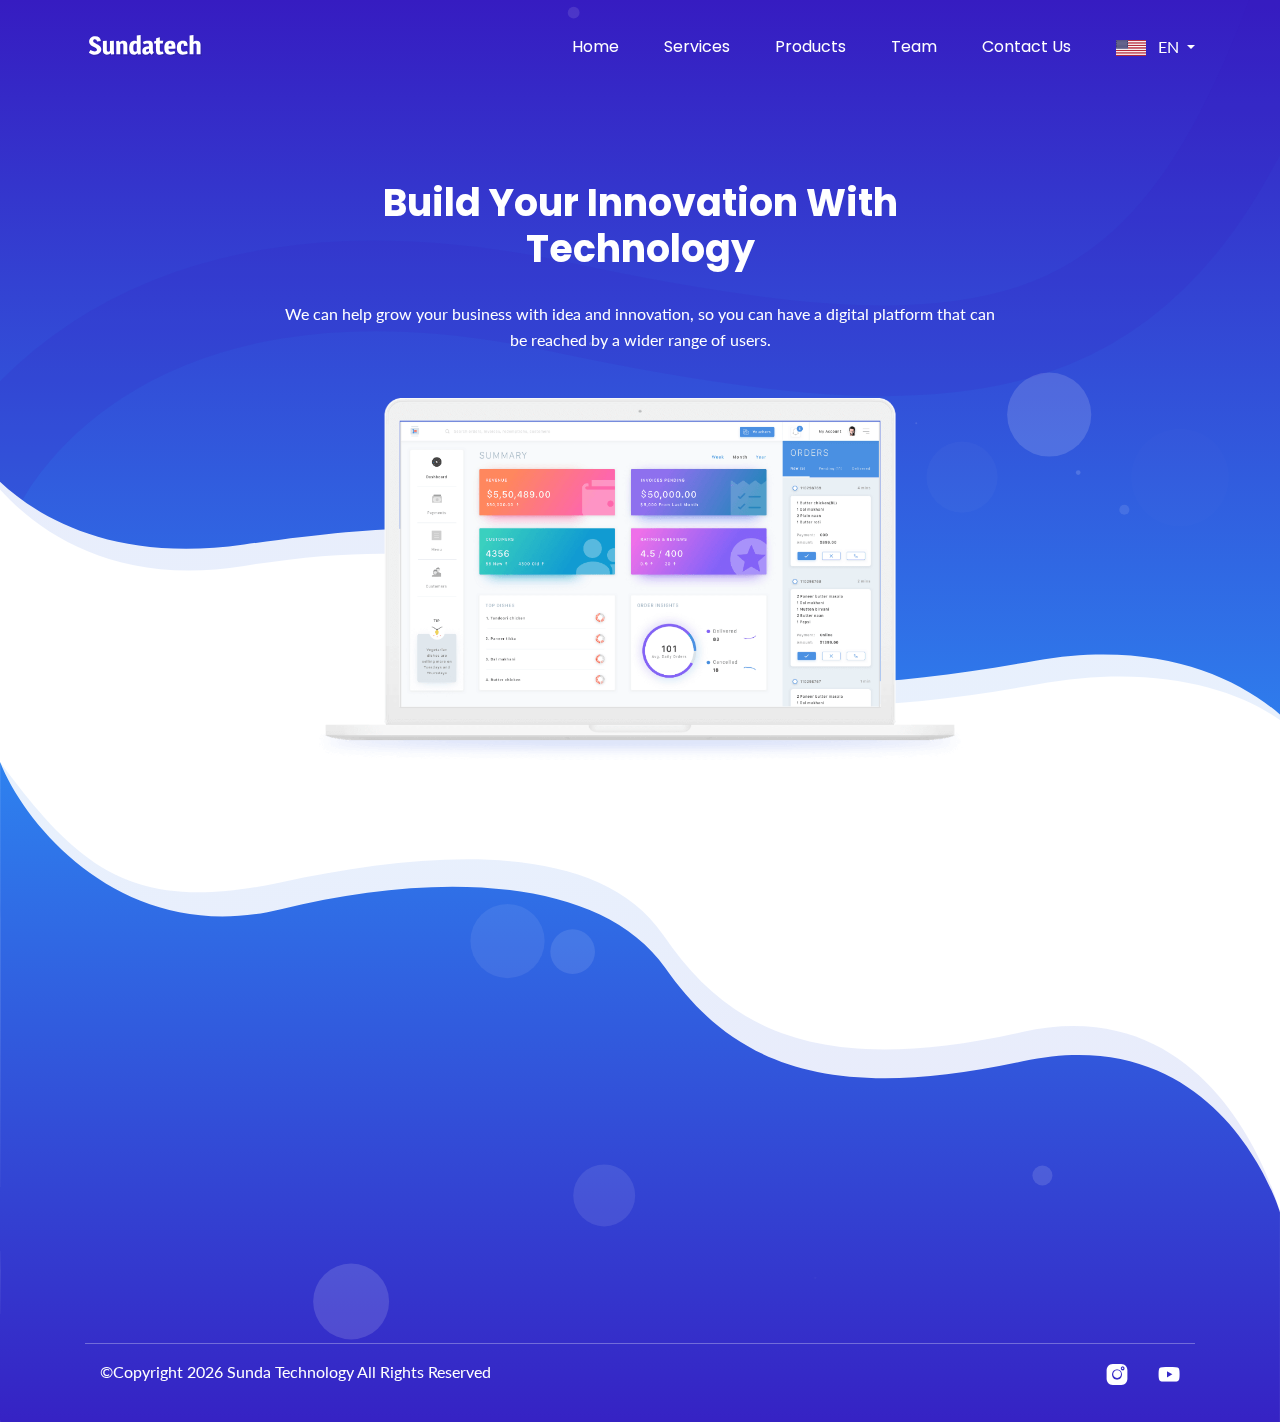
<file: index.html>
<!DOCTYPE html><html lang=""><head><meta charset="utf-8"><meta http-equiv="X-UA-Compatible" content="IE=edge"><meta name="viewport" content="width=device-width,initial-scale=1"><link rel="icon" href="favicon.png"><meta name="author" content="PT Inovasi Teknologi Sunda"><meta name="description" content="PT Inovasi Teknologi Sunda menyediakan layanan dan konsultasi pengembangan teknologi informasi seperti pembuatan aplikasi berbasis website dan mobile."><meta name="google-site-verification" content="ZcsbvvWk3Tnx2zmRN5pMKx7gRNHwuByqfIxQmxJ1hlM"><meta name="keywords" content="Sunda Technology, Sunda Tech, sundatech.id, Sundatech, SundaTech, SundaTechnology, Technology, Sunda, Inovasi Sunda, Inovasi Teknologi Sunda, Teknologi Sunda, Sundatech.id, Sundatech.com"><meta property="og:site_name" content="Sunda Technology"><meta property="og:site" content="https://www.sundatech.id"><meta property="og:title" content="Sunda Technology - Future Innovation Technology"><meta property="og:description" content="Sunda Technology menyediakan layanan dan konsultasi pengembangan teknologi informasi seperti pembuatan produk aplikasi berbasis website dan mobile."><meta property="og:image" content=""><meta property="og:url" content="https://www.sundatech.id/about"><meta property="og:url" content="https://www.sundatech.id/products"><meta property="og:url" content="https://www.sundatech.id/services"><meta property="og:url" content="https://www.sundatech.id/contact"><title>Sunda Technology - Future Innovation Technology</title><link rel="stylesheet" href="./vtheme/css/animate.css"><link rel="stylesheet" href="./vtheme/css/magnific-popup.css"><link rel="stylesheet" href="./vtheme/css/slick.css"><link rel="stylesheet" href="./vtheme/css/LineIcons.css"><link rel="stylesheet" href="./vtheme/css/font-awesome.min.css"><link rel="stylesheet" href="./vtheme/css/bootstrap.min.css"><link rel="stylesheet" href="./vtheme/css/default.css"><link rel="stylesheet" href="./vtheme/css/style.css"><link href="css/app.d7c24077.css" rel="preload" as="style"><link href="js/app.fe87b085.js" rel="preload" as="script"><link href="js/chunk-vendors.5c04fefe.js" rel="preload" as="script"><link href="css/app.d7c24077.css" rel="stylesheet"></head><body><noscript><strong>We're sorry but sundatech-landing doesn't work properly without JavaScript enabled. Please enable it to continue.</strong></noscript><div id="app"></div><script src="./vtheme/js/vendor/jquery-1.12.4.min.js"></script><script src="./vtheme/js/vendor/modernizr-3.7.1.min.js"></script><script src="./vtheme/js/popper.min.js"></script><script src="./vtheme/js/bootstrap.min.js"></script><script src="./vtheme/js/plugins.js"></script><script src="./vtheme/js/slick.min.js"></script><script src="./vtheme/js/ajax-contact.js"></script><script src="./vtheme/js/waypoints.min.js"></script><script src="./vtheme/js/jquery.counterup.min.js"></script><script src="./vtheme/js/jquery.magnific-popup.min.js"></script><script src="./vtheme/js/jquery.easing.min.js"></script><script src="./vtheme/js/scrolling-nav.js"></script><script src="./vtheme/js/wow.min.js"></script><script src="./vtheme/js/particles.min.js"></script><script src="./vtheme/js/main.js"></script><script src="js/chunk-vendors.5c04fefe.js"></script><script src="js/app.fe87b085.js"></script></body></html>
</file>
<file: vtheme/css/default.css>
/* Deafult Margin & Padding */
/*-- Margin Top --*/
.mt-5 {
	margin-top: 5px;
}
.mt-10 {
	margin-top: 10px;
}
.mt-15 {
	margin-top: 15px;
}
.mt-20 {
	margin-top: 20px;
}
.mt-25 {
	margin-top: 25px;
}
.mt-30 {
	margin-top: 30px;
}
.mt-35 {
	margin-top: 35px;
}
.mt-40 {
	margin-top: 40px;
}
.mt-45 {
	margin-top: 45px;
}
.mt-50 {
	margin-top: 50px;
}
.mt-55 {
	margin-top: 55px;
}
.mt-60 {
	margin-top: 60px;
}
.mt-65 {
	margin-top: 65px;
}
.mt-70 {
	margin-top: 70px;
}
.mt-75 {
	margin-top: 75px;
}
.mt-80 {
	margin-top: 80px;
}
.mt-85 {
	margin-top: 85px;
}
.mt-90 {
	margin-top: 90px;
}
.mt-95 {
	margin-top: 95px;
}
.mt-100 {
	margin-top: 100px;
}
.mt-105 {
	margin-top: 105px;
}
.mt-110 {
	margin-top: 110px;
}
.mt-115 {
	margin-top: 115px;
}
.mt-120 {
	margin-top: 120px;
}
.mt-125 {
	margin-top: 125px;
}
.mt-130 {
	margin-top: 130px;
}
.mt-135 {
	margin-top: 135px;
}
.mt-140 {
	margin-top: 140px;
}
.mt-145 {
	margin-top: 145px;
}
.mt-150 {
	margin-top: 150px;
}
.mt-155 {
	margin-top: 155px;
}
.mt-160 {
	margin-top: 160px;
}
.mt-165 {
	margin-top: 165px;
}
.mt-170 {
	margin-top: 170px;
}
.mt-175 {
	margin-top: 175px;
}
.mt-180 {
	margin-top: 180px;
}
.mt-185 {
	margin-top: 185px;
}
.mt-190 {
	margin-top: 190px;
}
.mt-195 {
	margin-top: 195px;
}
.mt-200 {
	margin-top: 200px;
}
/*-- Margin Bottom --*/

.mb-5 {
	margin-bottom: 5px;
}
.mb-10 {
	margin-bottom: 10px;
}
.mb-15 {
	margin-bottom: 15px;
}
.mb-20 {
	margin-bottom: 20px;
}
.mb-25 {
	margin-bottom: 25px;
}
.mb-30 {
	margin-bottom: 30px;
}
.mb-35 {
	margin-bottom: 35px;
}
.mb-40 {
	margin-bottom: 40px;
}
.mb-45 {
	margin-bottom: 45px;
}
.mb-50 {
	margin-bottom: 50px;
}
.mb-55 {
	margin-bottom: 55px;
}
.mb-60 {
	margin-bottom: 60px;
}
.mb-65 {
	margin-bottom: 65px;
}
.mb-70 {
	margin-bottom: 70px;
}
.mb-75 {
	margin-bottom: 75px;
}
.mb-80 {
	margin-bottom: 80px;
}
.mb-85 {
	margin-bottom: 85px;
}
.mb-90 {
	margin-bottom: 90px;
}
.mb-95 {
	margin-bottom: 95px;
}
.mb-100 {
	margin-bottom: 100px;
}
.mb-105 {
	margin-bottom: 105px;
}
.mb-110 {
	margin-bottom: 110px;
}
.mb-115 {
	margin-bottom: 115px;
}
.mb-120 {
	margin-bottom: 120px;
}
.mb-125 {
	margin-bottom: 125px;
}
.mb-130 {
	margin-bottom: 130px;
}
.mb-135 {
	margin-bottom: 135px;
}
.mb-140 {
	margin-bottom: 140px;
}
.mb-145 {
	margin-bottom: 145px;
}
.mb-150 {
	margin-bottom: 150px;
}
.mb-155 {
	margin-bottom: 155px;
}
.mb-160 {
	margin-bottom: 160px;
}
.mb-165 {
	margin-bottom: 165px;
}
.mb-170 {
	margin-bottom: 170px;
}
.mb-175 {
	margin-bottom: 175px;
}
.mb-180 {
	margin-bottom: 180px;
}
.mb-185 {
	margin-bottom: 185px;
}
.mb-190 {
	margin-bottom: 190px;
}
.mb-195 {
	margin-bottom: 195px;
}
.mb-200 {
	margin-bottom: 200px;
}
/*-- margin left --*/
.ml-5 {
	margin-left: 5px;
}
.ml-10 {
	margin-left: 10px;
}
.ml-15 {
	margin-left: 15px;
}
.ml-20 {
	margin-left: 20px;
}
.ml-25 {
	margin-left: 25px;
}
.ml-30 {
	margin-left: 30px;
}
.ml-35 {
	margin-left: 35px;
}
.ml-40 {
	margin-left: 40px;
}
.ml-45 {
	margin-left: 45px;
}
.ml-50 {
	margin-left: 50px;
}
.ml-55 {
	margin-left: 55px;
}
.ml-60 {
	margin-left: 60px;
}
.ml-65 {
	margin-left: 65px;
}
.ml-70 {
	margin-left: 70px;
}
.ml-75 {
	margin-left: 75px;
}
.ml-80 {
	margin-left: 80px;
}
.ml-85 {
	margin-left: 85px;
}
.ml-90 {
	margin-left: 90px;
}
.ml-95 {
	margin-left: 95px;
}
.ml-100 {
	margin-left: 100px;
}
.ml-105 {
	margin-left: 105px;
}
.ml-110 {
	margin-left: 110px;
}
.ml-115 {
	margin-left: 115px;
}
.ml-120 {
	margin-left: 120px;
}
.ml-125 {
	margin-left: 125px;
}
.ml-130 {
	margin-left: 130px;
}
.ml-135 {
	margin-left: 135px;
}
.ml-140 {
	margin-left: 140px;
}
.ml-145 {
	margin-left: 145px;
}
.ml-150 {
	margin-left: 150px;
}
.ml-155 {
	margin-left: 155px;
}
.ml-160 {
	margin-left: 160px;
}
.ml-165 {
	margin-left: 165px;
}
.ml-170 {
	margin-left: 170px;
}
.ml-175 {
	margin-left: 175px;
}
.ml-180 {
	margin-left: 180px;
}
.ml-185 {
	margin-left: 185px;
}
.ml-190 {
	margin-left: 190px;
}
.ml-195 {
	margin-left: 195px;
}
.ml-200 {
	margin-left: 200px;
}
/*-- margin right --*/
.mr-5 {
	margin-right: 5px;
}
.mr-10 {
	margin-right: 10px;
}
.mr-15 {
	margin-right: 15px;
}
.mr-20 {
	margin-right: 20px;
}
.mr-25 {
	margin-right: 25px;
}
.mr-30 {
	margin-right: 30px;
}
.mr-35 {
	margin-right: 35px;
}
.mr-40 {
	margin-right: 40px;
}
.mr-45 {
	margin-right: 45px;
}
.mr-50 {
	margin-right: 50px;
}
.mr-55 {
	margin-right: 55px;
}
.mr-60 {
	margin-right: 60px;
}
.mr-65 {
	margin-right: 65px;
}
.mr-70 {
	margin-right: 70px;
}
.mr-75 {
	margin-right: 75px;
}
.mr-80 {
	margin-right: 80px;
}
.mr-85 {
	margin-right: 85px;
}
.mr-90 {
	margin-right: 90px;
}
.mr-95 {
	margin-right: 95px;
}
.mr-100 {
	margin-right: 100px;
}
.mr-105 {
	margin-right: 105px;
}
.mr-110 {
	margin-right: 110px;
}
.mr-115 {
	margin-right: 115px;
}
.mr-120 {
	margin-right: 120px;
}
.mr-125 {
	margin-right: 125px;
}
.mr-130 {
	margin-right: 130px;
}
.mr-135 {
	margin-right: 135px;
}
.mr-140 {
	margin-right: 140px;
}
.mr-145 {
	margin-right: 145px;
}
.mr-150 {
	margin-right: 150px;
}
.mr-155 {
	margin-right: 155px;
}
.mr-160 {
	margin-right: 160px;
}
.mr-165 {
	margin-right: 165px;
}
.mr-170 {
	margin-right: 170px;
}
.mr-175 {
	margin-right: 175px;
}
.mr-180 {
	margin-right: 180px;
}
.mr-185 {
	margin-right: 185px;
}
.mr-190 {
	margin-right: 190px;
}
.mr-195 {
	margin-right: 195px;
}
.mr-200 {
	margin-right: 200px;
}


/*-- Padding Top --*/

.pt-5 {
	padding-top: 5px;
}
.pt-10 {
	padding-top: 10px;
}
.pt-15 {
	padding-top: 15px;
}
.pt-20 {
	padding-top: 20px;
}
.pt-25 {
	padding-top: 25px;
}
.pt-30 {
	padding-top: 30px;
}
.pt-35 {
	padding-top: 35px;
}
.pt-40 {
	padding-top: 40px;
}
.pt-45 {
	padding-top: 45px;
}
.pt-50 {
	padding-top: 50px;
}
.pt-55 {
	padding-top: 55px;
}
.pt-60 {
	padding-top: 60px;
}
.pt-65 {
	padding-top: 65px;
}
.pt-70 {
	padding-top: 70px;
}
.pt-75 {
	padding-top: 75px;
}
.pt-80 {
	padding-top: 80px;
}
.pt-85 {
	padding-top: 85px;
}
.pt-90 {
	padding-top: 90px;
}
.pt-95 {
	padding-top: 95px;
}
.pt-100 {
	padding-top: 100px;
}
.pt-105 {
	padding-top: 105px;
}
.pt-110 {
	padding-top: 110px;
}
.pt-115 {
	padding-top: 115px;
}
.pt-120 {
	padding-top: 120px;
}
.pt-125 {
	padding-top: 125px;
}
.pt-130 {
	padding-top: 130px;
}
.pt-135 {
	padding-top: 135px;
}
.pt-140 {
	padding-top: 140px;
}
.pt-145 {
	padding-top: 145px;
}
.pt-150 {
	padding-top: 150px;
}
.pt-155 {
	padding-top: 155px;
}
.pt-160 {
	padding-top: 160px;
}
.pt-165 {
	padding-top: 165px;
}
.pt-170 {
	padding-top: 170px;
}
.pt-175 {
	padding-top: 175px;
}
.pt-180 {
	padding-top: 180px;
}
.pt-185 {
	padding-top: 185px;
}
.pt-190 {
	padding-top: 190px;
}
.pt-195 {
	padding-top: 195px;
}
.pt-200 {
	padding-top: 200px;
}
/*-- Padding Bottom --*/

.pb-5 {
	padding-bottom: 5px;
}
.pb-10 {
	padding-bottom: 10px;
}
.pb-15 {
	padding-bottom: 15px;
}
.pb-20 {
	padding-bottom: 20px;
}
.pb-25 {
	padding-bottom: 25px;
}
.pb-30 {
	padding-bottom: 30px;
}
.pb-35 {
	padding-bottom: 35px;
}
.pb-40 {
	padding-bottom: 40px;
}
.pb-45 {
	padding-bottom: 45px;
}
.pb-50 {
	padding-bottom: 50px;
}
.pb-55 {
	padding-bottom: 55px;
}
.pb-60 {
	padding-bottom: 60px;
}
.pb-65 {
	padding-bottom: 65px;
}
.pb-70 {
	padding-bottom: 70px;
}
.pb-75 {
	padding-bottom: 75px;
}
.pb-80 {
	padding-bottom: 80px;
}
.pb-85 {
	padding-bottom: 85px;
}
.pb-90 {
	padding-bottom: 90px;
}
.pb-95 {
	padding-bottom: 95px;
}
.pb-100 {
	padding-bottom: 100px;
}
.pb-105 {
	padding-bottom: 105px;
}
.pb-110 {
	padding-bottom: 110px;
}
.pb-115 {
	padding-bottom: 115px;
}
.pb-120 {
	padding-bottom: 120px;
}
.pb-125 {
	padding-bottom: 125px;
}
.pb-130 {
	padding-bottom: 130px;
}
.pb-135 {
	padding-bottom: 135px;
}
.pb-140 {
	padding-bottom: 140px;
}
.pb-145 {
	padding-bottom: 145px;
}
.pb-150 {
	padding-bottom: 150px;
}
.pb-155 {
	padding-bottom: 155px;
}
.pb-160 {
	padding-bottom: 160px;
}
.pb-165 {
	padding-bottom: 165px;
}
.pb-170 {
	padding-bottom: 170px;
}
.pb-175 {
	padding-bottom: 175px;
}
.pb-180 {
	padding-bottom: 180px;
}
.pb-185 {
	padding-bottom: 185px;
}
.pb-190 {
	padding-bottom: 190px;
}
.pb-195 {
	padding-bottom: 195px;
}
.pb-200 {
	padding-bottom: 200px;
}

/*-- Padding left --*/

.pl-0 {
	padding-left: 0px;
}
.pl-5 {
	padding-left: 5px;
}
.pl-10 {
	padding-left: 10px;
}
.pl-15 {
	padding-left: 15px;
}
.pl-20 {
	padding-left: 20px;
}
.pl-25 {
	padding-left: 25px;
}
.pl-30 {
	padding-left: 30px;
}
.pl-35 {
	padding-left: 35px;
}
.pl-40 {
	padding-left: 40px;
}
.pl-45 {
	padding-left: 45px;
}
.pl-50 {
	padding-left: 50px;
}
.pl-55 {
	padding-left: 55px;
}
.pl-60 {
	padding-left: 60px;
}
.pl-65 {
	padding-left: 65px;
}
.pl-70 {
	padding-left: 70px;
}
.pl-75 {
	padding-left: 75px;
}
.pl-80 {
	padding-left: 80px;
}
.pl-85 {
	padding-left: 85px;
}
.pl-90 {
	padding-left: 90px;
}
.pl-100 {
	padding-left: 100px;
}
.pl-105 {
	padding-left: 105px;
}
.pl-110 {
	padding-left: 110px;
}
.pl-115 {
	padding-left: 115px;
}
.pl-120 {
	padding-left: 120px;
}
.pl-125 {
	padding-left: 125px;
}
/*-- Padding right --*/

.pr-0 {
	padding-right: 0px;
}
.pr-5 {
	padding-right: 5px;
}
.pr-10 {
	padding-right: 10px;
}
.pr-15 {
	padding-right: 15px;
}
.pr-20 {
	padding-right: 20px;
}
.pr-25 {
	padding-right: 25px;
}
.pr-30 {
	padding-right: 30px;
}
.pr-35 {
	padding-right: 35px;
}
.pr-40 {
	padding-right: 40px;
}
.pr-45 {
	padding-right: 45px;
}
.pr-50 {
	padding-right: 50px;
}
.pr-55 {
	padding-right: 55px;
}
.pr-60 {
	padding-right: 60px;
}
.pr-65 {
	padding-right: 65px;
}
.pr-70 {
	padding-right: 70px;
}
.pr-75 {
	padding-right: 75px;
}
.pr-80 {
	padding-right: 80px;
}
.pr-85 {
	padding-right: 85px;
}
.pr-90 {
	padding-right: 90px;
}
.pr-95 {
	padding-right: 95px;
}
.pr-100 {
	padding-right: 100px;
}
.pr-105 {
	padding-right: 105px;
}
/* Background Color */

.gray-bg {
	background: #f6f6f6;
}
.white-bg {
	background: #fff;
}
.black-bg {
	background: #222;
}
/* Color */

.white {
	color: #fff;
}
.black {
	color: #222;
}
/* black overlay */

[data-overlay] {
	position: relative;
}
[data-overlay]::before {
	background: #000 none repeat scroll 0 0;
	content: "";
	height: 100%;
	left: 0;
	position: absolute;
	top: 0;
	width: 100%;
	z-index: 1;
}
[data-overlay="3"]::before {
	opacity: 0.3;
}
[data-overlay="4"]::before {
	opacity: 0.4;
}
[data-overlay="5"]::before {
	opacity: 0.5;
}
[data-overlay="6"]::before {
	opacity: 0.6;
}
[data-overlay="7"]::before {
	opacity: 0.7;
}
[data-overlay="8"]::before {
	opacity: 0.8;
}
[data-overlay="9"]::before {
	opacity: 0.9;
}
</file>
<file: vtheme/css/style.css>
/*-----------------------------------------------------------------------------------

    Template Name: Sass Landing Page,
    Template URI: site.com
    Description: Sass Landing Page,
    Author: Uideck
    Author URI: https://uideck.com/
    Support: https://uideck.com/support/
    Version: 1.0

-----------------------------------------------------------------------------------

    CSS INDEX
    ===================

    01.COMMON 
    02.HEADER
    03.BRAND
    04.SERVICES
    05.ABOUT
    06.VIDEO COUNTER
    07.TEAM
    08.TESTIMONIAL
    09.BLOG
    10.SUBSCRIBE
    11.FOOTER

-----------------------------------------------------------------------------------*/
/*===========================
     01.COMMON css 
===========================*/
@import url("https://fonts.googleapis.com/css?family=Poppins:400,700|Lato:300,400,700&display=swap");
body {
  font-family: "Lato", sans-serif;
  font-weight: normal;
  font-style: normal;
  color: #6A6972;
  overflow-x: hidden; }

* {
  margin: 0;
  padding: 0;
  -webkit-box-sizing: border-box;
  -moz-box-sizing: border-box;
  box-sizing: border-box; }

img {
  max-width: 100%; }

a:focus,
input:focus,
textarea:focus,
button:focus {
  text-decoration: none;
  outline: none; }

a:focus,
a:hover {
  text-decoration: none; }

i,
span,
a {
  display: inline-block; }

audio,
canvas,
iframe,
img,
svg,
video {
  vertical-align: middle; }

h1,
h2,
h3,
h4,
h5,
h6 {
  font-family: "Poppins", sans-serif;
  font-weight: 700;
  color: #2E2E2E;
  margin: 0px; }

h1 {
  font-size: 48px; }

h2 {
  font-size: 36px; }

h3 {
  font-size: 28px; }

h4 {
  font-size: 22px; }

h5 {
  font-size: 18px; }

h6 {
  font-size: 16px; }

ul, ol {
  margin: 0px;
  padding: 0px;
  list-style-type: none; }

p {
  font-size: 16px;
  font-weight: 400;
  line-height: 26px;
  color: #6A6972;
  margin: 0px; }

.bg_cover {
  background-position: center center;
  background-size: cover;
  background-repeat: no-repeat;
  width: 100%;
  height: 100%; }

/*===== All Slick Slide Outline Style =====*/
.slick-slide {
  outline: 0; }

/*===== All Button Style =====*/
.main-btn {
  display: inline-block;
  font-weight: 500;
  text-align: center;
  white-space: nowrap;
  vertical-align: middle;
  -webkit-user-select: none;
  -moz-user-select: none;
  -ms-user-select: none;
  user-select: none;
  padding: 0 25px;
  font-size: 16px;
  line-height: 48px;
  border-radius: 8px;
  border: 0;
  color: #fff;
  cursor: pointer;
  z-index: 5;
  -webkit-transition: all 0.4s ease-out 0s;
  -moz-transition: all 0.4s ease-out 0s;
  -ms-transition: all 0.4s ease-out 0s;
  -o-transition: all 0.4s ease-out 0s;
  transition: all 0.4s ease-out 0s;
  background: -webkit-linear-gradient(left, #33c8c1 0%, #119bd2 50%, #33c8c1 100%);
  background: -o-linear-gradient(left, #33c8c1 0%, #119bd2 50%, #33c8c1 100%);
  background: linear-gradient(to right, #33c8c1 0%, #119bd2 50%, #33c8c1 100%);
  background-size: 200%; }
  .main-btn:hover {
    color: #fff;
    background-position: right center; }

/*===== All SECTION TITLE Style =====*/
.section-title .line {
  background: -webkit-linear-gradient(#fe8464 0%, #fe6e9a 100%);
  background: -o-linear-gradient(#fe8464 0%, #fe6e9a 100%);
  background: linear-gradient(#fe8464 0%, #fe6e9a 100%);
  width: 150px;
  height: 5px;
  margin-bottom: 10px !important; }

.section-title .title {
  font-size: 38px;
  font-weight: 700;
  line-height: 42px; }
  @media (max-width: 767px) {
    .section-title .title {
      font-size: 20px; } }
  @media only screen and (min-width: 576px) and (max-width: 767px) {
    .section-title .title {
      font-size: 30px; } }
  .section-title .title span {
    font-weight: 400;
    display: contents; }

/*===== All Section Title Style =====*/
.section-title .sub-title {
  font-size: 18px;
  font-weight: 400;
  color: #361CC1;
  text-transform: uppercase; }
  @media (max-width: 767px) {
    .section-title .sub-title {
      font-size: 16px; } }

.section-title .title {
  font-size: 32px;
  padding-top: 10px; }
  @media only screen and (min-width: 992px) and (max-width: 1199px) {
    .section-title .title {
      font-size: 30px; } }
  @media (max-width: 767px) {
    .section-title .title {
      font-size: 24px; } }
  .section-title .title span {
    font-weight: 400;
    display: contents; }

/*===== All Slick Slide Outline Style =====*/
.slick-slide {
  outline: 0; }

/*===== All Preloader Style =====*/
.preloader {
  /* Body Overlay */
  position: fixed;
  top: 0;
  left: 0;
  display: table;
  height: 100%;
  width: 100%;
  /* Change Background Color */
  background: #fff;
  z-index: 99999; }
  .preloader .loader {
    display: table-cell;
    vertical-align: middle;
    text-align: center; }
    .preloader .loader .ytp-spinner {
      position: absolute;
      left: 50%;
      top: 50%;
      width: 64px;
      margin-left: -32px;
      z-index: 18;
      pointer-events: none; }
      .preloader .loader .ytp-spinner .ytp-spinner-container {
        pointer-events: none;
        position: absolute;
        width: 100%;
        padding-bottom: 100%;
        top: 50%;
        left: 50%;
        margin-top: -50%;
        margin-left: -50%;
        -webkit-animation: ytp-spinner-linspin 1568.23529647ms linear infinite;
        -moz-animation: ytp-spinner-linspin 1568.23529647ms linear infinite;
        -o-animation: ytp-spinner-linspin 1568.23529647ms linear infinite;
        animation: ytp-spinner-linspin 1568.23529647ms linear infinite; }
        .preloader .loader .ytp-spinner .ytp-spinner-container .ytp-spinner-rotator {
          position: absolute;
          width: 100%;
          height: 100%;
          -webkit-animation: ytp-spinner-easespin 5332ms cubic-bezier(0.4, 0, 0.2, 1) infinite both;
          -moz-animation: ytp-spinner-easespin 5332ms cubic-bezier(0.4, 0, 0.2, 1) infinite both;
          -o-animation: ytp-spinner-easespin 5332ms cubic-bezier(0.4, 0, 0.2, 1) infinite both;
          animation: ytp-spinner-easespin 5332ms cubic-bezier(0.4, 0, 0.2, 1) infinite both; }
          .preloader .loader .ytp-spinner .ytp-spinner-container .ytp-spinner-rotator .ytp-spinner-left {
            position: absolute;
            top: 0;
            left: 0;
            bottom: 0;
            overflow: hidden;
            right: 50%; }
          .preloader .loader .ytp-spinner .ytp-spinner-container .ytp-spinner-rotator .ytp-spinner-right {
            position: absolute;
            top: 0;
            right: 0;
            bottom: 0;
            overflow: hidden;
            left: 50%; }
    .preloader .loader .ytp-spinner-circle {
      box-sizing: border-box;
      position: absolute;
      width: 200%;
      height: 100%;
      border-style: solid;
      /* Spinner Color */
      border-color: #361CC1 #361CC1 #E1E1E1;
      border-radius: 50%;
      border-width: 6px; }
    .preloader .loader .ytp-spinner-left .ytp-spinner-circle {
      left: 0;
      right: -100%;
      border-right-color: #E1E1E1;
      -webkit-animation: ytp-spinner-left-spin 1333ms cubic-bezier(0.4, 0, 0.2, 1) infinite both;
      -moz-animation: ytp-spinner-left-spin 1333ms cubic-bezier(0.4, 0, 0.2, 1) infinite both;
      -o-animation: ytp-spinner-left-spin 1333ms cubic-bezier(0.4, 0, 0.2, 1) infinite both;
      animation: ytp-spinner-left-spin 1333ms cubic-bezier(0.4, 0, 0.2, 1) infinite both; }
    .preloader .loader .ytp-spinner-right .ytp-spinner-circle {
      left: -100%;
      right: 0;
      border-left-color: #E1E1E1;
      -webkit-animation: ytp-right-spin 1333ms cubic-bezier(0.4, 0, 0.2, 1) infinite both;
      -moz-animation: ytp-right-spin 1333ms cubic-bezier(0.4, 0, 0.2, 1) infinite both;
      -o-animation: ytp-right-spin 1333ms cubic-bezier(0.4, 0, 0.2, 1) infinite both;
      animation: ytp-right-spin 1333ms cubic-bezier(0.4, 0, 0.2, 1) infinite both; }

/* Preloader Animations */
@-webkit-keyframes ytp-spinner-linspin {
  to {
    -webkit-transform: rotate(360deg);
    -moz-transform: rotate(360deg);
    -ms-transform: rotate(360deg);
    -o-transform: rotate(360deg);
    transform: rotate(360deg); } }

@keyframes ytp-spinner-linspin {
  to {
    -webkit-transform: rotate(360deg);
    -moz-transform: rotate(360deg);
    -ms-transform: rotate(360deg);
    -o-transform: rotate(360deg);
    transform: rotate(360deg); } }

@-webkit-keyframes ytp-spinner-easespin {
  12.5% {
    -webkit-transform: rotate(135deg);
    -moz-transform: rotate(135deg);
    -ms-transform: rotate(135deg);
    -o-transform: rotate(135deg);
    transform: rotate(135deg); }
  25% {
    -webkit-transform: rotate(270deg);
    -moz-transform: rotate(270deg);
    -ms-transform: rotate(270deg);
    -o-transform: rotate(270deg);
    transform: rotate(270deg); }
  37.5% {
    -webkit-transform: rotate(405deg);
    -moz-transform: rotate(405deg);
    -ms-transform: rotate(405deg);
    -o-transform: rotate(405deg);
    transform: rotate(405deg); }
  50% {
    -webkit-transform: rotate(540deg);
    -moz-transform: rotate(540deg);
    -ms-transform: rotate(540deg);
    -o-transform: rotate(540deg);
    transform: rotate(540deg); }
  62.5% {
    -webkit-transform: rotate(675deg);
    -moz-transform: rotate(675deg);
    -ms-transform: rotate(675deg);
    -o-transform: rotate(675deg);
    transform: rotate(675deg); }
  75% {
    -webkit-transform: rotate(810deg);
    -moz-transform: rotate(810deg);
    -ms-transform: rotate(810deg);
    -o-transform: rotate(810deg);
    transform: rotate(810deg); }
  87.5% {
    -webkit-transform: rotate(945deg);
    -moz-transform: rotate(945deg);
    -ms-transform: rotate(945deg);
    -o-transform: rotate(945deg);
    transform: rotate(945deg); }
  to {
    -webkit-transform: rotate(1080deg);
    -moz-transform: rotate(1080deg);
    -ms-transform: rotate(1080deg);
    -o-transform: rotate(1080deg);
    transform: rotate(1080deg); } }

@keyframes ytp-spinner-easespin {
  12.5% {
    -webkit-transform: rotate(135deg);
    -moz-transform: rotate(135deg);
    -ms-transform: rotate(135deg);
    -o-transform: rotate(135deg);
    transform: rotate(135deg); }
  25% {
    -webkit-transform: rotate(270deg);
    -moz-transform: rotate(270deg);
    -ms-transform: rotate(270deg);
    -o-transform: rotate(270deg);
    transform: rotate(270deg); }
  37.5% {
    -webkit-transform: rotate(405deg);
    -moz-transform: rotate(405deg);
    -ms-transform: rotate(405deg);
    -o-transform: rotate(405deg);
    transform: rotate(405deg); }
  50% {
    -webkit-transform: rotate(540deg);
    -moz-transform: rotate(540deg);
    -ms-transform: rotate(540deg);
    -o-transform: rotate(540deg);
    transform: rotate(540deg); }
  62.5% {
    -webkit-transform: rotate(675deg);
    -moz-transform: rotate(675deg);
    -ms-transform: rotate(675deg);
    -o-transform: rotate(675deg);
    transform: rotate(675deg); }
  75% {
    -webkit-transform: rotate(810deg);
    -moz-transform: rotate(810deg);
    -ms-transform: rotate(810deg);
    -o-transform: rotate(810deg);
    transform: rotate(810deg); }
  87.5% {
    -webkit-transform: rotate(945deg);
    -moz-transform: rotate(945deg);
    -ms-transform: rotate(945deg);
    -o-transform: rotate(945deg);
    transform: rotate(945deg); }
  to {
    -webkit-transform: rotate(1080deg);
    -moz-transform: rotate(1080deg);
    -ms-transform: rotate(1080deg);
    -o-transform: rotate(1080deg);
    transform: rotate(1080deg); } }

@-webkit-keyframes ytp-spinner-left-spin {
  0% {
    -webkit-transform: rotate(130deg);
    -moz-transform: rotate(130deg);
    -ms-transform: rotate(130deg);
    -o-transform: rotate(130deg);
    transform: rotate(130deg); }
  50% {
    -webkit-transform: rotate(-5deg);
    -moz-transform: rotate(-5deg);
    -ms-transform: rotate(-5deg);
    -o-transform: rotate(-5deg);
    transform: rotate(-5deg); }
  to {
    -webkit-transform: rotate(130deg);
    -moz-transform: rotate(130deg);
    -ms-transform: rotate(130deg);
    -o-transform: rotate(130deg);
    transform: rotate(130deg); } }

@keyframes ytp-spinner-left-spin {
  0% {
    -webkit-transform: rotate(130deg);
    -moz-transform: rotate(130deg);
    -ms-transform: rotate(130deg);
    -o-transform: rotate(130deg);
    transform: rotate(130deg); }
  50% {
    -webkit-transform: rotate(-5deg);
    -moz-transform: rotate(-5deg);
    -ms-transform: rotate(-5deg);
    -o-transform: rotate(-5deg);
    transform: rotate(-5deg); }
  to {
    -webkit-transform: rotate(130deg);
    -moz-transform: rotate(130deg);
    -ms-transform: rotate(130deg);
    -o-transform: rotate(130deg);
    transform: rotate(130deg); } }

@-webkit-keyframes ytp-right-spin {
  0% {
    -webkit-transform: rotate(-130deg);
    -moz-transform: rotate(-130deg);
    -ms-transform: rotate(-130deg);
    -o-transform: rotate(-130deg);
    transform: rotate(-130deg); }
  50% {
    -webkit-transform: rotate(5deg);
    -moz-transform: rotate(5deg);
    -ms-transform: rotate(5deg);
    -o-transform: rotate(5deg);
    transform: rotate(5deg); }
  to {
    -webkit-transform: rotate(-130deg);
    -moz-transform: rotate(-130deg);
    -ms-transform: rotate(-130deg);
    -o-transform: rotate(-130deg);
    transform: rotate(-130deg); } }

@keyframes ytp-right-spin {
  0% {
    -webkit-transform: rotate(-130deg);
    -moz-transform: rotate(-130deg);
    -ms-transform: rotate(-130deg);
    -o-transform: rotate(-130deg);
    transform: rotate(-130deg); }
  50% {
    -webkit-transform: rotate(5deg);
    -moz-transform: rotate(5deg);
    -ms-transform: rotate(5deg);
    -o-transform: rotate(5deg);
    transform: rotate(5deg); }
  to {
    -webkit-transform: rotate(-130deg);
    -moz-transform: rotate(-130deg);
    -ms-transform: rotate(-130deg);
    -o-transform: rotate(-130deg);
    transform: rotate(-130deg); } }

/*===========================
      02.HEADER css 
===========================*/
/*===== NAVBAR =====*/
.navbar-area {
  position: absolute;
  top: 0;
  left: 0;
  width: 100%;
  z-index: 99;
  -webkit-transition: all 0.3s ease-out 0s;
  -moz-transition: all 0.3s ease-out 0s;
  -ms-transition: all 0.3s ease-out 0s;
  -o-transition: all 0.3s ease-out 0s;
  transition: all 0.3s ease-out 0s; }

.sticky {
  position: fixed;
  z-index: 99;
  background-color: #fff;
  -webkit-box-shadow: 0px 20px 50px 0px rgba(0, 0, 0, 0.05);
  -moz-box-shadow: 0px 20px 50px 0px rgba(0, 0, 0, 0.05);
  box-shadow: 0px 20px 50px 0px rgba(0, 0, 0, 0.05);
  -webkit-transition: all 0.3s ease-out 0s;
  -moz-transition: all 0.3s ease-out 0s;
  -ms-transition: all 0.3s ease-out 0s;
  -o-transition: all 0.3s ease-out 0s;
  transition: all 0.3s ease-out 0s; }
  .sticky .navbar {
    padding: 10px 0; }

.navbar {
  padding: 25px 0;
  border-radius: 5px;
  position: relative;
  -webkit-transition: all 0.3s ease-out 0s;
  -moz-transition: all 0.3s ease-out 0s;
  -ms-transition: all 0.3s ease-out 0s;
  -o-transition: all 0.3s ease-out 0s;
  transition: all 0.3s ease-out 0s; }

.navbar-brand {
  padding: 0; }

.navbar-toggler {
  padding: 0; }
  .navbar-toggler .toggler-icon {
    width: 30px;
    height: 2px;
    background-color: #fff;
    display: block;
    margin: 5px 0;
    position: relative;
    -webkit-transition: all 0.3s ease-out 0s;
    -moz-transition: all 0.3s ease-out 0s;
    -ms-transition: all 0.3s ease-out 0s;
    -o-transition: all 0.3s ease-out 0s;
    transition: all 0.3s ease-out 0s; }
  .navbar-toggler.active .toggler-icon:nth-of-type(1) {
    -webkit-transform: rotate(45deg);
    -moz-transform: rotate(45deg);
    -ms-transform: rotate(45deg);
    -o-transform: rotate(45deg);
    transform: rotate(45deg);
    top: 7px; }
  .navbar-toggler.active .toggler-icon:nth-of-type(2) {
    opacity: 0; }
  .navbar-toggler.active .toggler-icon:nth-of-type(3) {
    -webkit-transform: rotate(135deg);
    -moz-transform: rotate(135deg);
    -ms-transform: rotate(135deg);
    -o-transform: rotate(135deg);
    transform: rotate(135deg);
    top: -7px; }

@media only screen and (min-width: 768px) and (max-width: 991px) {
  .navbar-collapse {
    position: absolute;
    top: 100%;
    left: 0;
    width: 100%;
    background-color: #fff;
    z-index: 9;
    -webkit-box-shadow: 0px 15px 20px 0px rgba(0, 0, 0, 0.1);
    -moz-box-shadow: 0px 15px 20px 0px rgba(0, 0, 0, 0.1);
    box-shadow: 0px 15px 20px 0px rgba(0, 0, 0, 0.1);
    padding: 5px 12px; } }

@media (max-width: 767px) {
  .navbar-collapse {
    position: absolute;
    top: 100%;
    left: 0;
    width: 100%;
    background-color: #fff;
    z-index: 9;
    -webkit-box-shadow: 0px 15px 20px 0px rgba(0, 0, 0, 0.1);
    -moz-box-shadow: 0px 15px 20px 0px rgba(0, 0, 0, 0.1);
    box-shadow: 0px 15px 20px 0px rgba(0, 0, 0, 0.1);
    padding: 5px 12px; } }

.navbar-nav .nav-item {
  margin-right: 45px;
  position: relative; }
  @media only screen and (min-width: 992px) and (max-width: 1199px) {
    .navbar-nav .nav-item {
      margin-right: 30px; } }
  @media only screen and (min-width: 768px) and (max-width: 991px) {
    .navbar-nav .nav-item {
      margin: 0; } }
  @media (max-width: 767px) {
    .navbar-nav .nav-item {
      margin: 0; } }
  .navbar-nav .nav-item a {
    font-size: 16px;
    font-weight: 400;
    color: #fff;
    -webkit-transition: all 0.3s ease-out 0s;
    -moz-transition: all 0.3s ease-out 0s;
    -ms-transition: all 0.3s ease-out 0s;
    -o-transition: all 0.3s ease-out 0s;
    transition: all 0.3s ease-out 0s;
    padding: 10px 0;
    position: relative;
    font-family: "Poppins", sans-serif; }
    @media only screen and (min-width: 768px) and (max-width: 991px) {
      .navbar-nav .nav-item a {
        display: block;
        padding: 4px 0;
        color: #2E2E2E; } }
    @media (max-width: 767px) {
      .navbar-nav .nav-item a {
        display: block;
        padding: 4px 0;
        color: #2E2E2E; } }
  .navbar-nav .nav-item:hover .sub-menu {
    top: 100%;
    opacity: 1;
    visibility: visible; }
    @media only screen and (min-width: 768px) and (max-width: 991px) {
      .navbar-nav .nav-item:hover .sub-menu {
        top: 0; } }
    @media (max-width: 767px) {
      .navbar-nav .nav-item:hover .sub-menu {
        top: 0; } }
  .navbar-nav .nav-item .sub-menu {
    width: 200px;
    background-color: #fff;
    -webkit-box-shadow: 0px 0px 20px 0px rgba(0, 0, 0, 0.1);
    -moz-box-shadow: 0px 0px 20px 0px rgba(0, 0, 0, 0.1);
    box-shadow: 0px 0px 20px 0px rgba(0, 0, 0, 0.1);
    position: absolute;
    top: 110%;
    left: 0;
    opacity: 0;
    visibility: hidden;
    -webkit-transition: all 0.3s ease-out 0s;
    -moz-transition: all 0.3s ease-out 0s;
    -ms-transition: all 0.3s ease-out 0s;
    -o-transition: all 0.3s ease-out 0s;
    transition: all 0.3s ease-out 0s; }
    @media only screen and (min-width: 768px) and (max-width: 991px) {
      .navbar-nav .nav-item .sub-menu {
        position: relative;
        width: 100%;
        top: 0;
        display: none;
        opacity: 1;
        visibility: visible; } }
    @media (max-width: 767px) {
      .navbar-nav .nav-item .sub-menu {
        position: relative;
        width: 100%;
        top: 0;
        display: none;
        opacity: 1;
        visibility: visible; } }
    .navbar-nav .nav-item .sub-menu li {
      display: block; }
      .navbar-nav .nav-item .sub-menu li a {
        display: block;
        padding: 8px 20px;
        color: #2E2E2E; }
        .navbar-nav .nav-item .sub-menu li a.active, .navbar-nav .nav-item .sub-menu li a:hover {
          padding-left: 25px;
          color: #361CC1; }

.navbar-nav .sub-nav-toggler {
  display: none; }
  @media only screen and (min-width: 768px) and (max-width: 991px) {
    .navbar-nav .sub-nav-toggler {
      display: block;
      position: absolute;
      right: 0;
      top: 0;
      background: none;
      color: #2E2E2E;
      font-size: 18px;
      border: 0;
      width: 30px;
      height: 30px; } }
  @media (max-width: 767px) {
    .navbar-nav .sub-nav-toggler {
      display: block;
      position: absolute;
      right: 0;
      top: 0;
      background: none;
      color: #2E2E2E;
      font-size: 18px;
      border: 0;
      width: 30px;
      height: 30px; } }
  .navbar-nav .sub-nav-toggler span {
    width: 8px;
    height: 8px;
    border-left: 1px solid #2E2E2E;
    border-bottom: 1px solid #2E2E2E;
    -webkit-transform: rotate(-45deg);
    -moz-transform: rotate(-45deg);
    -ms-transform: rotate(-45deg);
    -o-transform: rotate(-45deg);
    transform: rotate(-45deg);
    position: relative;
    top: -5px; }

@media only screen and (min-width: 768px) and (max-width: 991px) {
  .navbar-btn {
    position: absolute;
    top: 50%;
    right: 50px;
    -webkit-transform: translateY(-50%);
    -moz-transform: translateY(-50%);
    -ms-transform: translateY(-50%);
    -o-transform: translateY(-50%);
    transform: translateY(-50%); } }

@media (max-width: 767px) {
  .navbar-btn {
    position: absolute;
    top: 50%;
    right: 50px;
    -webkit-transform: translateY(-50%);
    -moz-transform: translateY(-50%);
    -ms-transform: translateY(-50%);
    -o-transform: translateY(-50%);
    transform: translateY(-50%); } }

.navbar-btn .main-btn {
  height: 45px;
  line-height: 45px;
  background: -webkit-linear-gradient(left, #fe8464 0%, #fe6e9a 50%, #fe8464 100%);
  background: -o-linear-gradient(left, #fe8464 0%, #fe6e9a 50%, #fe8464 100%);
  background: linear-gradient(to right, #fe8464 0%, #fe6e9a 50%, #fe8464 100%);
  background-size: 200%; }
  .navbar-btn .main-btn:hover {
    color: #fff;
    background-position: right center; }

.sticky .navbar-toggler .toggler-icon {
  background-color: #2E2E2E; }

.sticky .navbar-nav .nav-item a {
  color: #2E2E2E; }

.sticky .navbar-nav .nav-item.active > a, .sticky .navbar-nav .nav-item:hover > a {
  color: #361CC1; }

/*===== HEADER HERO =====*/
.header-hero {
  position: relative;
  z-index: 5;
  background-position: bottom center; }

#particles-1 {
  position: absolute;
  top: 0;
  left: 0;
  width: 100%;
  height: 100%;
  z-index: -1; }

.header-hero-content {
  padding-top: 180px; }
  @media (max-width: 767px) {
    .header-hero-content {
      padding-top: 100px; } }
  .header-hero-content .header-sub-title {
    font-size: 38px;
    font-weight: 300;
    color: #fff; }
    @media (max-width: 767px) {
      .header-hero-content .header-sub-title {
        font-size: 24px; } }
    @media only screen and (min-width: 576px) and (max-width: 767px) {
      .header-hero-content .header-sub-title {
        font-size: 30px; } }
  .header-hero-content .header-title {
    font-size: 38px;
    font-weight: 700;
    color: #fff; }
    @media (max-width: 767px) {
      .header-hero-content .header-title {
        font-size: 24px; } }
    @media only screen and (min-width: 576px) and (max-width: 767px) {
      .header-hero-content .header-title {
        font-size: 30px; } }
  .header-hero-content .text {
    color: #fff;
    margin-top: 30px; }
  .header-hero-content .main-btn {
    margin-top: 40px; }

.header-hero-image {
  padding-top: 45px; }
  .header-hero-image img {
    max-width: 650px; }
    @media (max-width: 767px) {
      .header-hero-image img {
        max-width: 100%; } }
  @media (max-width: 767px) {
    .header-hero-image {
      padding-top: 30px; } }

/*===========================
      03.BRAND css 
===========================*/
@media (max-width: 767px) {
  .brand-logo {
    -ms-flex-wrap: wrap;
    flex-wrap: wrap; } }

.single-logo {
  padding: 0 30px; }
  @media only screen and (min-width: 768px) and (max-width: 991px) {
    .single-logo {
      padding: 0 15px; } }
  @media (max-width: 767px) {
    .single-logo {
      padding: 0 15px; } }
  @media (max-width: 767px) {
    .single-logo {
      width: 50%; } }
  @media only screen and (min-width: 576px) and (max-width: 767px) {
    .single-logo {
      width: 33.33%; } }
  .single-logo img {
    width: 100%;
    opacity: 0.5;
    -webkit-transition: all 0.3s ease-out 0s;
    -moz-transition: all 0.3s ease-out 0s;
    -ms-transition: all 0.3s ease-out 0s;
    -o-transition: all 0.3s ease-out 0s;
    transition: all 0.3s ease-out 0s; }
  .single-logo:hover img {
    opacity: 1; }

/*===========================
      04.SERVICES css 
===========================*/
.single-services {
  background-color: #fff;
  -webkit-box-shadow: 0px 5px 30px 0px rgba(167, 167, 167, 0.16);
  -moz-box-shadow: 0px 5px 30px 0px rgba(167, 167, 167, 0.16);
  box-shadow: 0px 5px 30px 0px rgba(167, 167, 167, 0.16);
  -webkit-transition: all 0.3s ease-out 0s;
  -moz-transition: all 0.3s ease-out 0s;
  -ms-transition: all 0.3s ease-out 0s;
  -o-transition: all 0.3s ease-out 0s;
  transition: all 0.3s ease-out 0s;
  padding: 50px 30px;
  border: 2px solid transparent;
  border-radius: 8px; }
  @media (max-width: 767px) {
    .single-services {
      padding: 20px 20px 30px; } }
  .single-services .services-icon {
    display: inline-block;
    position: relative; }
    .single-services .services-icon img {
      -webkit-transition: all 0.4s ease-out 0s;
      -moz-transition: all 0.4s ease-out 0s;
      -ms-transition: all 0.4s ease-out 0s;
      -o-transition: all 0.4s ease-out 0s;
      transition: all 0.4s ease-out 0s; }
    .single-services .services-icon .shape-1 {
      position: absolute;
      top: 50%;
      left: 50%;
      -webkit-transform: translate(-50%, -50%);
      -moz-transform: translate(-50%, -50%);
      -ms-transform: translate(-50%, -50%);
      -o-transform: translate(-50%, -50%);
      transform: translate(-50%, -50%); }
    .single-services .services-icon i {
      position: absolute;
      top: 50%;
      left: 50%;
      -webkit-transform: translate(-50%, -50%);
      -moz-transform: translate(-50%, -50%);
      -ms-transform: translate(-50%, -50%);
      -o-transform: translate(-50%, -50%);
      transform: translate(-50%, -50%);
      font-size: 34px;
      color: #fff; }
  .single-services .services-content .services-title a {
    font-size: 26px;
    font-weight: 700;
    color: #2E2E2E;
    -webkit-transition: all 0.3s ease-out 0s;
    -moz-transition: all 0.3s ease-out 0s;
    -ms-transition: all 0.3s ease-out 0s;
    -o-transition: all 0.3s ease-out 0s;
    transition: all 0.3s ease-out 0s; }
    @media only screen and (min-width: 992px) and (max-width: 1199px) {
      .single-services .services-content .services-title a {
        font-size: 24px; } }
    @media (max-width: 767px) {
      .single-services .services-content .services-title a {
        font-size: 20px; } }
    .single-services .services-content .services-title a:hover {
      color: #361CC1; }
  .single-services .services-content .text {
    margin-top: 30px; }
    @media (max-width: 767px) {
      .single-services .services-content .text {
        margin-top: 20px; } }
  .single-services .services-content .more {
    margin-top: 30px;
    font-size: 16px;
    font-weight: 400;
    color: #2E2E2E;
    -webkit-transition: all 0.3s ease-out 0s;
    -moz-transition: all 0.3s ease-out 0s;
    -ms-transition: all 0.3s ease-out 0s;
    -o-transition: all 0.3s ease-out 0s;
    transition: all 0.3s ease-out 0s; }
    .single-services .services-content .more i {
      margin-left: 10px; }
    .single-services .services-content .more:hover {
      color: #361CC1; }
  .single-services:hover {
    border-color: #FE7A7B; }
    .single-services:hover .services-icon .shape {
      -webkit-transform: rotate(25deg);
      -moz-transform: rotate(25deg);
      -ms-transform: rotate(25deg);
      -o-transform: rotate(25deg);
      transform: rotate(25deg); }

/*===========================
      05.ABOUT css 
===========================*/
.about-area {
  position: relative;
  z-index: 5; }

.about-shape-1 {
  position: absolute;
  top: 0;
  right: 0;
  width: 35%;
  height: 100%;
  z-index: -1; }
  .about-shape-1 img {
    width: 100%; }
  @media (max-width: 767px) {
    .about-shape-1 {
      display: none; } }

.about-shape-2 {
  position: absolute;
  top: 0;
  left: 0;
  width: 35%;
  height: 100%;
  z-index: -1; }
  .about-shape-2 img {
    width: 100%; }
  @media (max-width: 767px) {
    .about-shape-2 {
      display: none; } }

.about-content {
  max-width: 480px; }
  .about-content .text {
    margin-top: 15px; }
  .about-content .main-btn {
    background: -webkit-linear-gradient(left, #fe8464 0%, #fe6e9a 50%, #fe8464 100%);
    background: -o-linear-gradient(left, #fe8464 0%, #fe6e9a 50%, #fe8464 100%);
    background: linear-gradient(to right, #fe8464 0%, #fe6e9a 50%, #fe8464 100%);
    background-size: 200%;
    height: 50px;
    line-height: 50px;
    padding: 0 35px;
    margin-top: 40px; }
    .about-content .main-btn:hover {
      background-position: right center; }

/*===========================
    06.VIDEO COUNTER css 
===========================*/
.video-content {
  position: relative;
  padding-bottom: 30px; }
  .video-content .dots {
    position: absolute;
    left: -30px;
    bottom: 0; }

.video-wrapper {
  margin-right: 15px;
  position: relative;
  -webkit-box-shadow: 0px 13px 46px 0px rgba(113, 113, 113, 0.33);
  -moz-box-shadow: 0px 13px 46px 0px rgba(113, 113, 113, 0.33);
  box-shadow: 0px 13px 46px 0px rgba(113, 113, 113, 0.33);
  border-radius: 10px;
  overflow: hidden; }
  @media (max-width: 767px) {
    .video-wrapper {
      margin-right: 0; } }
  .video-wrapper .video-image img {
    width: 100%; }
  .video-wrapper .video-icon {
    position: absolute;
    top: 0;
    left: 0;
    width: 100%;
    height: 100%;
    background: -webkit-linear-gradient(left, rgba(54, 28, 193, 0.2) 0%, rgba(46, 130, 239, 0.2) 100%);
    background: -o-linear-gradient(left, rgba(54, 28, 193, 0.2) 0%, rgba(46, 130, 239, 0.2) 100%);
    background: linear-gradient(to right, rgba(54, 28, 193, 0.2) 0%, rgba(46, 130, 239, 0.2) 100%); }
    .video-wrapper .video-icon a {
      width: 55px;
      height: 55px;
      line-height: 55px;
      text-align: center;
      border-radius: 50%;
      background-color: #fff;
      color: #FE8464;
      position: absolute;
      top: 50%;
      left: 50%;
      -webkit-transform: translate(-50%, -50%);
      -moz-transform: translate(-50%, -50%);
      -ms-transform: translate(-50%, -50%);
      -o-transform: translate(-50%, -50%);
      transform: translate(-50%, -50%); }

.counter-wrapper {
  padding-left: 70px; }
  @media only screen and (min-width: 992px) and (max-width: 1199px) {
    .counter-wrapper {
      padding-left: 0; } }
  @media only screen and (min-width: 768px) and (max-width: 991px) {
    .counter-wrapper {
      padding-left: 0; } }
  @media (max-width: 767px) {
    .counter-wrapper {
      padding-left: 0; } }
  .counter-wrapper .counter-content .text {
    margin-top: 35px; }
  .counter-wrapper .single-counter {
    max-width: 155px;
    height: 120px;
    border-radius: 60px;
    position: relative;
    z-index: 5;
    margin-top: 60px; }
    @media (max-width: 767px) {
      .counter-wrapper .single-counter {
        max-width: 100px;
        height: 80px; } }
    @media only screen and (min-width: 576px) and (max-width: 767px) {
      .counter-wrapper .single-counter {
        max-width: 155px;
        height: 120px; } }
    .counter-wrapper .single-counter::before {
      position: absolute;
      content: '';
      width: 155px;
      height: 120px;
      border-radius: 60px;
      top: 0;
      left: 0;
      -webkit-transform: rotate(-45deg);
      -moz-transform: rotate(-45deg);
      -ms-transform: rotate(-45deg);
      -o-transform: rotate(-45deg);
      transform: rotate(-45deg);
      z-index: -1; }
      @media (max-width: 767px) {
        .counter-wrapper .single-counter::before {
          max-width: 100px;
          height: 80px; } }
      @media only screen and (min-width: 576px) and (max-width: 767px) {
        .counter-wrapper .single-counter::before {
          max-width: 155px;
          height: 120px; } }
    .counter-wrapper .single-counter.counter-color-1::before {
      background: -webkit-linear-gradient(#33c8c1 0%, #119bd2 100%);
      background: -o-linear-gradient(#33c8c1 0%, #119bd2 100%);
      background: linear-gradient(#33c8c1 0%, #119bd2 100%); }
    .counter-wrapper .single-counter.counter-color-2::before {
      background: -webkit-linear-gradient(#fe8464 0%, #fe6e9a 100%);
      background: -o-linear-gradient(#fe8464 0%, #fe6e9a 100%);
      background: linear-gradient(#fe8464 0%, #fe6e9a 100%); }
    .counter-wrapper .single-counter.counter-color-3::before {
      background: -webkit-linear-gradient(#361cc1 0%, #2e82ef 100%);
      background: -o-linear-gradient(#361cc1 0%, #2e82ef 100%);
      background: linear-gradient(#361cc1 0%, #2e82ef 100%); }
    .counter-wrapper .single-counter .count {
      font-size: 22px;
      font-weight: 700;
      color: #fff; }
      @media (max-width: 767px) {
        .counter-wrapper .single-counter .count {
          font-size: 18px; } }
      @media only screen and (min-width: 576px) and (max-width: 767px) {
        .counter-wrapper .single-counter .count {
          font-size: 22px; } }
    .counter-wrapper .single-counter .text {
      font-size: 16px;
      color: #fff; }
      @media (max-width: 767px) {
        .counter-wrapper .single-counter .text {
          font-size: 14px; } }
      @media only screen and (min-width: 576px) and (max-width: 767px) {
        .counter-wrapper .single-counter .text {
          font-size: 16px; } }

/*===========================
       07.TEAM css 
===========================*/
.single-team {
  -webkit-box-shadow: 0px 0px 30px 0px rgba(167, 167, 167, 0.16);
  -moz-box-shadow: 0px 0px 30px 0px rgba(167, 167, 167, 0.16);
  box-shadow: 0px 0px 30px 0px rgba(167, 167, 167, 0.16);
  overflow: hidden;
  border-radius: 10px; }
  .single-team .team-image {
    position: relative; }
    .single-team .team-image img {
      width: 100%; }
    .single-team .team-image .social {
      position: absolute;
      left: 0;
      right: 0;
      bottom: 25px; }
      .single-team .team-image .social ul {
        background-color: rgba(255, 255, 255, 0.23);
        display: inline-block;
        border-radius: 50px;
        padding: 0 13px;
        position: relative;
        z-index: 5;
        overflow: hidden; }
        .single-team .team-image .social ul::before {
          position: absolute;
          content: '';
          width: 100%;
          height: 100%;
          z-index: -1;
          top: 0;
          left: 0;
          background: -webkit-linear-gradient(#fe8464 0%, #fe6e9a 100%);
          background: -o-linear-gradient(#fe8464 0%, #fe6e9a 100%);
          background: linear-gradient(#fe8464 0%, #fe6e9a 100%);
          opacity: 0;
          visibility: hidden;
          -webkit-transition: all 0.3s ease-out 0s;
          -moz-transition: all 0.3s ease-out 0s;
          -ms-transition: all 0.3s ease-out 0s;
          -o-transition: all 0.3s ease-out 0s;
          transition: all 0.3s ease-out 0s; }
        .single-team .team-image .social ul li {
          display: inline-block; }
          .single-team .team-image .social ul li a {
            padding: 15px 13px;
            color: #fff; }
  .single-team .team-content {
    padding: 30px; }
    .single-team .team-content .holder-name a {
      font-size: 20px;
      font-weight: 700;
      color: #2E2E2E; }
    .single-team .team-content .text {
      margin-top: 5px; }
  .single-team:hover .team-image .social ul::before {
    opacity: 1;
    visibility: visible; }

/*===========================
     08.TESTIMONIAL css 
===========================*/
.single-testimonial {
  background-color: #fff;
  -webkit-box-shadow: 0px 0px 30px 0px rgba(167, 167, 167, 0.16);
  -moz-box-shadow: 0px 0px 30px 0px rgba(167, 167, 167, 0.16);
  box-shadow: 0px 0px 30px 0px rgba(167, 167, 167, 0.16);
  overflow: hidden;
  border-radius: 10px;
  padding: 25px 30px 5px;
  border-radius: 10px;
  border: 2px solid transparent;
  margin: 30px 0;
  -webkit-transition: all 0.3s ease-out 0s;
  -moz-transition: all 0.3s ease-out 0s;
  -ms-transition: all 0.3s ease-out 0s;
  -o-transition: all 0.3s ease-out 0s;
  transition: all 0.3s ease-out 0s; }
  @media (max-width: 767px) {
    .single-testimonial {
      padding: 20px 20px 5px; } }
  .single-testimonial .testimonial-review .quota i {
    font-size: 36px;
    color: #119BD2;
    -webkit-transition: all 0.3s ease-out 0s;
    -moz-transition: all 0.3s ease-out 0s;
    -ms-transition: all 0.3s ease-out 0s;
    -o-transition: all 0.3s ease-out 0s;
    transition: all 0.3s ease-out 0s; }
  .single-testimonial .testimonial-review .star ul li {
    display: inline-block;
    font-size: 16px;
    color: #FE806D; }
  .single-testimonial .testimonial-text {
    margin-top: 25px; }
  .single-testimonial .testimonial-author {
    margin-top: 30px; }
    .single-testimonial .testimonial-author .author-image {
      position: relative; }
      .single-testimonial .testimonial-author .author-image .author {
        position: absolute;
        top: 17px;
        left: 17px;
        width: 80px;
        height: 80px; }
    .single-testimonial .testimonial-author .author-content .holder-name {
      font-size: 18px;
      font-weight: 700;
      color: #2E2E2E; }
    .single-testimonial .testimonial-author .author-content .text {
      font-size: 15px; }
  .single-testimonial:hover {
    border-color: #FE7A7B; }
    .single-testimonial:hover .testimonial-review .quota i {
      color: #FE7A7B; }

.slick-center .single-testimonial {
  border-color: #FE7A7B; }
  .slick-center .single-testimonial .testimonial-review .quota i {
    color: #FE7A7B; }

.testimonial-active .slick-dots {
  margin: 0 auto; }
  .testimonial-active .slick-dots li {
    display: inline-block;
    margin: 0 4px; }
    .testimonial-active .slick-dots li button {
      width: 12px;
      height: 12px;
      border-radius: 50%;
      background: linear-gradient(180deg, #fe8464 0%, #fe6e9a 100%);
      border: 0;
      font-size: 0;
      opacity: 0.5;
      -webkit-transition: all 0.3s ease-out 0s;
      -moz-transition: all 0.3s ease-out 0s;
      -ms-transition: all 0.3s ease-out 0s;
      -o-transition: all 0.3s ease-out 0s;
      transition: all 0.3s ease-out 0s; }
    .testimonial-active .slick-dots li.slick-active button {
      opacity: 1;
      width: 15px;
      height: 15px; }

/*===========================
       09.BLOG  css 
===========================*/
.single-blog .blog-image img {
  border-radius: 10px;
  width: 100%; }

.single-blog .blog-content {
  padding-top: 25px; }
  .single-blog .blog-content .meta li {
    font-size: 16px;
    color: #6A6972;
    display: inline-block;
    margin-left: 50px; }
    .single-blog .blog-content .meta li:first-child {
      margin-left: 0; }
    .single-blog .blog-content .meta li a {
      color: #6A6972; }
  .single-blog .blog-content .text {
    font-size: 23px;
    font-weight: 400;
    line-height: 30px;
    color: #2E2E2E;
    margin-top: 15px; }
    @media (max-width: 767px) {
      .single-blog .blog-content .text {
        font-size: 20px;
        line-height: 30px; } }
  .single-blog .blog-content .more {
    font-size: 16px;
    color: #FE7E71;
    margin-top: 30px; }
    .single-blog .blog-content .more i {
      margin-left: 5px; }

/*===========================
       10.SUBSCRIBE  css 
===========================*/
.subscribe-area {
  padding: 40px 50px 90px;
  -webkit-box-shadow: 0px 0px 18px 0px rgba(50, 77, 215, 0.14);
  -moz-box-shadow: 0px 0px 18px 0px rgba(50, 77, 215, 0.14);
  box-shadow: 0px 0px 18px 0px rgba(50, 77, 215, 0.14);
  border-radius: 10px;
  background-color: #fff; }
  @media (max-width: 767px) {
    .subscribe-area {
      padding: 10px 30px 60px; } }

.subscribe-content .subscribe-title {
  font-size: 35px;
  font-weight: 700; }
  @media only screen and (min-width: 992px) and (max-width: 1199px) {
    .subscribe-content .subscribe-title {
      font-size: 30px; } }
  @media (max-width: 767px) {
    .subscribe-content .subscribe-title {
      font-size: 24px; } }
  .subscribe-content .subscribe-title span {
    font-weight: 400; }

.subscribe-form {
  position: relative; }
  .subscribe-form input {
    border: 2px solid #E1E1E1;
    height: 65px;
    padding: 0 30px;
    border-radius: 5px;
    width: 100%;
    color: #2E2E2E; }
    .subscribe-form input::placeholder {
      opacity: 1;
      color: #B9B9B9; }
    .subscribe-form input::-moz-placeholder {
      opacity: 1;
      color: #B9B9B9; }
    .subscribe-form input::-moz-placeholder {
      opacity: 1;
      color: #B9B9B9; }
    .subscribe-form input::-webkit-input-placeholder {
      opacity: 1;
      color: #B9B9B9; }
    .subscribe-form input:focus {
      border-color: #361CC1; }
  .subscribe-form button {
    position: absolute;
    top: 0;
    right: 0;
    border-radius: 0;
    border-top-right-radius: 5px;
    border-bottom-right-radius: 5px;
    height: 65px;
    line-height: 65px;
    background: -webkit-linear-gradient(left, #fe8464 0%, #fe6e9a 50%, #fe8464 100%);
    background: -o-linear-gradient(left, #fe8464 0%, #fe6e9a 50%, #fe8464 100%);
    background: linear-gradient(to right, #fe8464 0%, #fe6e9a 50%, #fe8464 100%);
    background-size: 200%; }
    @media (max-width: 767px) {
      .subscribe-form button {
        position: relative;
        width: 100%;
        margin-top: 10px;
        border-radius: 5px; } }
    @media only screen and (min-width: 576px) and (max-width: 767px) {
      .subscribe-form button {
        position: absolute;
        width: auto;
        margin-top: 0;
        border-radius: 0;
        border-top-right-radius: 5px;
        border-bottom-right-radius: 5px; } }
    .subscribe-form button:hover {
      color: #fff;
      background-position: right center; }

/*===========================
       11.FOOTER  css 
===========================*/
.footer-area {
  background-position: top center;
  position: relative;
  z-index: 5; }

.footer-area::before {
  position: absolute;
  content: '';
  bottom: 0;
  left: 0;
  height: 100%;
  width: 100%;
  background-image: url(../images/footer-bg.svg);
  background-position: top center;
  z-index: -1;
  background-size: cover; }
  @media only screen and (min-width: 1921px) {
    .footer-area::before {
      height: 1120px; } }

#particles-2 {
  position: absolute;
  top: 0;
  left: 0;
  width: 100%;
  height: 100%;
  z-index: -1; }

.footer-widget {
  padding-top: 50px; }

.footer-about .logo img {
  width: 160px; }

.footer-about .text {
  color: #fff;
  line-height: 30px;
  margin-top: 30px; }

.footer-about .social {
  margin-top: 40px; }
  .footer-about .social li {
    display: inline-block;
    margin-right: 30px; }
    .footer-about .social li a {
      font-size: 22px;
      color: #fff;
      -webkit-transition: all 0.3s ease-out 0s;
      -moz-transition: all 0.3s ease-out 0s;
      -ms-transition: all 0.3s ease-out 0s;
      -o-transition: all 0.3s ease-out 0s;
      transition: all 0.3s ease-out 0s; }
      .footer-about .social li a:hover {
        color: #FE8464; }

.footer-title .title {
  font-size: 24px;
  font-weight: 700;
  color: #fff; }

.link-wrapper {
  padding: 0 35px; }
  @media (max-width: 767px) {
    .link-wrapper {
      padding: 0;
      padding-right: 50px; } }
  .link-wrapper .link {
    padding-top: 20px; }
    .link-wrapper .link li {
      margin-top: 20px; }
      .link-wrapper .link li a {
        font-size: 16px;
        color: #fff;
        -webkit-transition: all 0.3s ease-out 0s;
        -moz-transition: all 0.3s ease-out 0s;
        -ms-transition: all 0.3s ease-out 0s;
        -o-transition: all 0.3s ease-out 0s;
        transition: all 0.3s ease-out 0s; }
        .link-wrapper .link li a:hover {
          color: #FE8464; }

.footer-contact .contact {
  padding-top: 20px; }
  .footer-contact .contact li {
    margin-top: 20px;
    font-size: 16px;
    color: #fff; }

.footer-copyright {
  border-top: 1px solid rgba(255, 255, 255, 0.3);
  padding-top: 15px;
  padding-bottom: 30px; }

.copyright-content {
  padding-top: 15px;
  text-align: center; }
  .copyright-content p {
    color: #fff; }
  .copyright-content a {
    font-size: 16px;
    color: #fff;
    -webkit-transition: all 0.3s ease-out 0s;
    -moz-transition: all 0.3s ease-out 0s;
    -ms-transition: all 0.3s ease-out 0s;
    -o-transition: all 0.3s ease-out 0s;
    transition: all 0.3s ease-out 0s; }
    .copyright-content a:hover {
      color: #FE8464; }

/*===== BACK TO TOP =====*/
.back-to-top {
  font-size: 20px;
  color: #fff;
  position: fixed;
  right: 20px;
  bottom: 20px;
  width: 40px;
  height: 40px;
  line-height: 40px;
  border-radius: 5px;
  background: -webkit-linear-gradient(left, #361cc1 0%, #2e82ef 100%);
  background: -o-linear-gradient(left, #361cc1 0%, #2e82ef 100%);
  background: linear-gradient(to right, #361cc1 0%, #2e82ef 100%);
  text-align: center;
  z-index: 99;
  -webkit-transition: all 0.3s ease-out 0s;
  -moz-transition: all 0.3s ease-out 0s;
  -ms-transition: all 0.3s ease-out 0s;
  -o-transition: all 0.3s ease-out 0s;
  transition: all 0.3s ease-out 0s;
  display: none; }
  .back-to-top:hover {
    color: #fff; }
</file>
<file: css/app.d7c24077.css>
.navbar .navbar-nav .nav-item:last-child{margin-right:0}.navbar .navbar-nav .nav-dropdown{padding:10px 0;cursor:pointer}.navbar .navbar-nav .nav-dropdown .dropdown .dropdown-toggle{background-color:tranparent}.navbar .navbar-nav .nav-dropdown .dropdown .dropdown-menu{top:45px;width:auto;min-width:auto;padding:0;overflow:hidden!important;border-radius:8px}.navbar .navbar-nav .nav-dropdown .dropdown .dropdown-menu .dropdown-item{width:auto;min-width:90px;align-items:center;padding-bottom:10px;padding-right:30px;padding-left:10px;color:#222}#services .row .col-lg-4{margin-top:30px}#services .row .col-lg-4 .single-services{height:100%;padding-bottom:20px;cursor:pointer}#product .container .single-blog{margin-bottom:20px}#team .single-team .team-image img{width:350px;height:350px;-o-object-fit:cover;object-fit:cover}.single-vacancy{padding:30px;height:100%;border-width:2px;border-style:solid;border-radius:8px;transition:all .3s ease-out 0s}.single-vacancy .vacancy-icon{display:inline-block;position:relative}.single-vacancy .vacancy-icon img{transition:all .4s ease-out 0s}.single-vacancy .vacancy-content{display:flex;flex-direction:column;align-items:center;justify-content:space-between;height:auto}.single-vacancy .vacancy-content .vacancy-title a{font-size:26px;font-weight:700;transition:all .3s ease-out 0s}.single-vacancy .vacancy-content .text{margin-top:30px}.single-vacancy .vacancy-content .more{margin-top:30px;font-size:16px;font-weight:400;transition:all .3s ease-out 0s}.single-vacancy .vacancy-content .more i{margin-left:10px}.single-vacancy .vacancy-content .main-btn{margin-top:30px}.footer-area .subscribe-area{padding:20px}.footer-area .footer-widget .footer-contact,.footer-area .footer-widget .footer-link{padding:0 8px}.footer-area .footer-widget .footer-contact .link-wrapper,.footer-area .footer-widget .footer-link .link-wrapper{padding:0}.footer-area .footer-copyright .copyright .copyright-content{padding-top:0;margin-left:15px}.footer-area .footer-copyright .copyright .social{text-align:center}.footer-area .footer-copyright .copyright .social li{display:inline-block;margin:0 15px}.footer-area .footer-copyright .copyright .social li a{font-size:22px}@media screen and (max-width:991px){.navbar{padding:20px 10px}.navbar .navbar-nav .nav-item{padding:10px}.navbar .navbar-nav .nav-dropdown{padding:10px;margin-bottom:10px}.navbar .navbar-nav .nav-dropdown .dropdown .dropdown-toggle{color:#2e2e2e!important}.navbar .navbar-nav .nav-dropdown .dropdown .dropdown-menu{margin-top:20px;border-color:#ddd!important;border-style:solid;border-width:1px}.sticky .navbar{padding:20px 10px}.single-vacancy .vacancy-content .vacancy-title a{font-size:24px}#footer .footer-widget .footer-about{margin-top:0}#footer .footer-widget .footer-contact .contact{padding-top:0}#footer .footer-copyright .copyright{display:flex;flex-direction:column-reverse!important}#footer .footer-copyright .copyright .social{margin-bottom:20px}}@media screen and (max-width:767px){.single-vacancy{padding:20px 20px 30px}.single-vacancy .vacancy-content .vacancy-title a{font-size:20px}.single-vacancy .vacancy-content .text{margin-top:20px}}a{cursor:pointer}.header-area .sticky .navbar .navbar-nav .nav-dropdown .dropdown .dropdown-toggle{color:#2e2e2e}.header-area .navbar .navbar-nav .nav-item.active a,.header-area .navbar .navbar-nav .nav-item a:hover{color:#2e82ef}.header-area .navbar .navbar-nav .nav-dropdown .dropdown .dropdown-toggle{color:#fff}.header-area .navbar .navbar-nav .nav-dropdown .dropdown .dropdown-toggle img{margin-bottom:2px}.header-area .navbar .navbar-nav .nav-dropdown .dropdown .dropdown-menu{border-color:transparent}.header-area .navbar .navbar-nav .nav-dropdown .dropdown .dropdown-menu .dropdown-item img{margin-bottom:2px}.header-area.isDark .navbar .navbar-toggler .toggler-icon{background-color:#2e2e2e}.header-area.isDark .navbar .navbar-nav .nav-item a{color:#2e2e2e}.header-area.isDark .navbar .navbar-nav .nav-item.active a,.header-area.isDark .navbar .navbar-nav .nav-item:hover a{color:#361cc1}.single-vacancy{border-color:transparent;background-color:#fff;box-shadow:0 5px 30px 0 hsla(0,0%,65.5%,.16)}.single-vacancy:hover{border-color:#fe7a7b}.single-vacancy .vacancy-content .vacancy-title a{color:#2e2e2e}.single-vacancy .vacancy-content .vacancy-title a:hover{color:#361cc1}.single-vacancy .vacancy-content .more{color:#2e2e2e}.single-vacancy .vacancy-content .more:hover{color:#361cc1}.single-vacancy .vacancy-content .main-btn{background-size:200%;color:#fff;background:linear-gradient(90deg,#fe8464 0,#fe6e9a 50%,#fe8464)}.single-vacancy .vacancy-content .main-btn:hover{color:#fff;opacity:.6}.footer-area:before{background-image:url(../img/footer-bg.9e8d0884.svg)}.footer-area .footer-contact .contact li a{color:#fff}.footer-area .footer-contact .contact li a:hover,.footer-area .footer-link .link li.active a{color:#fe8464}.footer-area .footer-copyright .copyright .social li a{color:#fff;transition:all .3s ease-out 0s}.footer-area .footer-copyright .copyright .social li a:hover{color:#fe8464}
</file>
